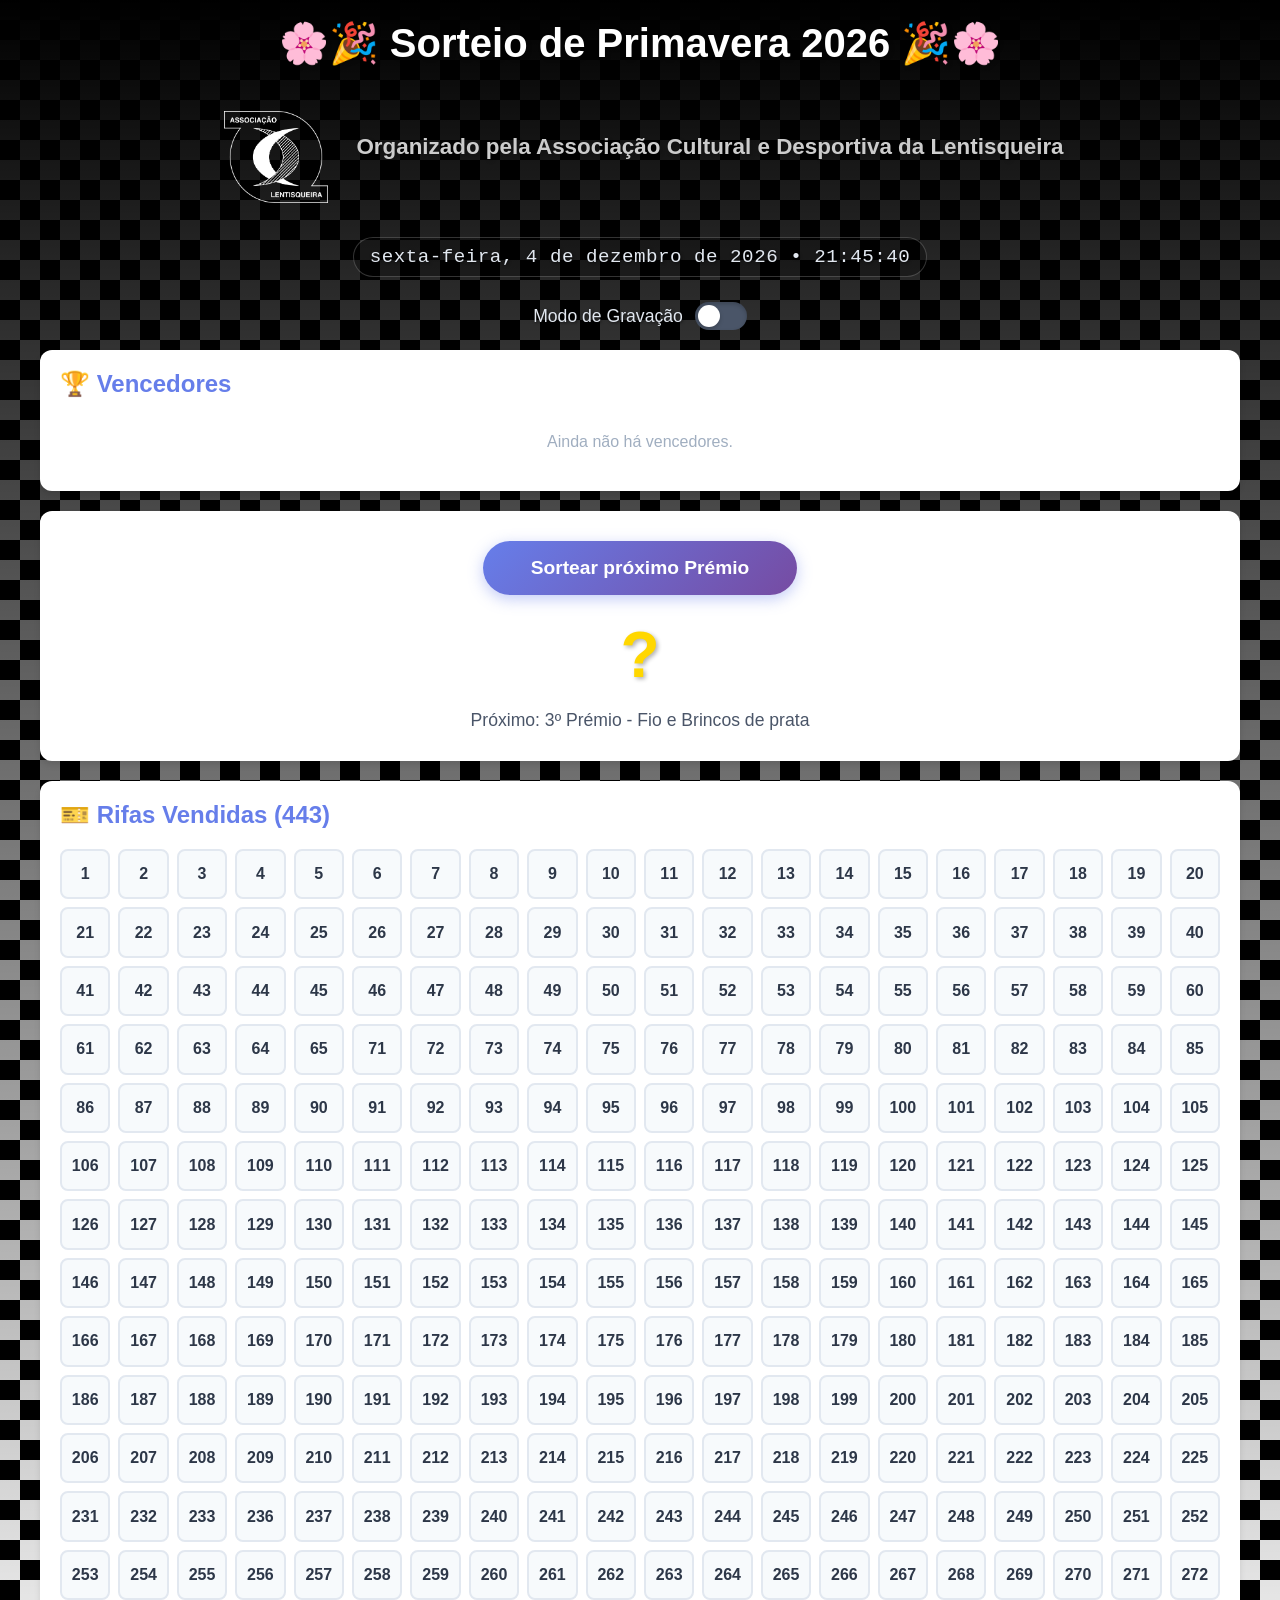
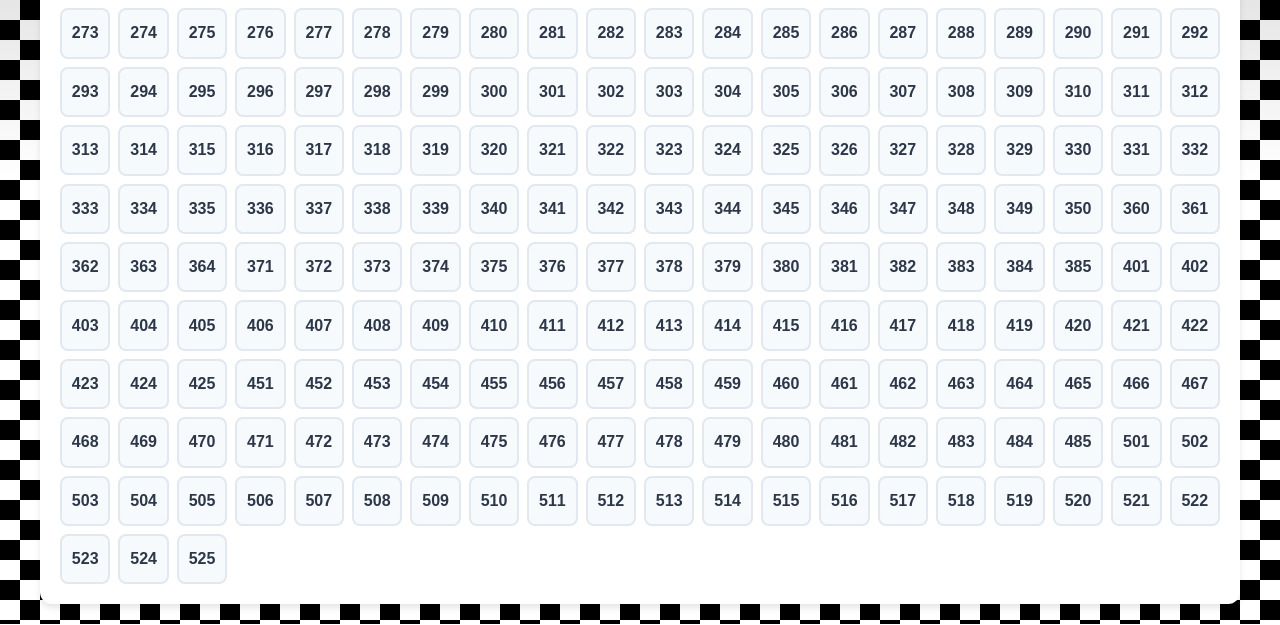
<file: index.html>
<!doctype html>
<html lang="en">
  <head>
    <meta charset="UTF-8" />
    <meta name="viewport" content="width=device-width, initial-scale=1.0" />
    <title>Sorteio de Primavera</title>
    <link rel="stylesheet" href="style.css" />
  </head>
  <body>
    <div class="container">
      <h1>🌸🎉 Sorteio de Primavera 2026 🎉🌸</h1>

      <div class="header-with-logo">
        <img src="logo.png" alt="Logo ACDL" class="logo" />
        <h3>Organizado pela Associação Cultural e Desportiva da Lentisqueira</h3>
      </div>

      <!-- Live Clock -->
      <div id="live-clock" class="live-clock"></div>

      <!-- Recording Mode Toggle -->
      <div class="recording-controls">
        <label class="toggle-container">
          <span class="toggle-label">Modo de Gravação</span>
          <input type="checkbox" id="recording-toggle" class="toggle-checkbox" />
          <span class="toggle-switch"></span>
        </label>
      </div>

      <!-- Recording Indicator -->
      <div id="recording-indicator" class="recording-indicator hidden">
        🔴 REC MODE
      </div>

      <!-- Winners Section -->
      <div class="winners-section">
        <h2>🏆 Vencedores</h2>
        <div id="winners-list" class="winners-list">
          <div class="empty-winners">
            Sem vencedores ainda. Inicie o sorteio!
          </div>
        </div>
      </div>

      <!-- Control Section -->
      <div class="control-section">
        <button id="draw-button" class="draw-button">
          Sortear próximo Prémio
        </button>
        <div id="current-number" class="current-number">?</div>
        <div id="prize-status" class="prize-status"></div>
      </div>

      <!-- Ticket Grid -->
      <div class="grid-section">
        <h2 id="tickets-heading">🎫 Rifas Vendidas</h2>
        <div id="ticket-grid" class="ticket-grid"></div>
      </div>

      <div id="winner-modal" class="modal">
        <div class="modal-content">
          <span class="close-button" id="modal-close">&times;</span>
          <h2>Temos Vencedor! 🎉</h2>
          <div class="winning-ticket" id="modal-ticket">#---</div>
          <div class="winning-name" id="modal-name">Nome do Comprador</div>
          <div class="prize-won" id="modal-prize">---</div>
        </div>
      </div>
    </div>

    <script type="module" src="raffle.js"></script>
  </body>
</html>
</file>
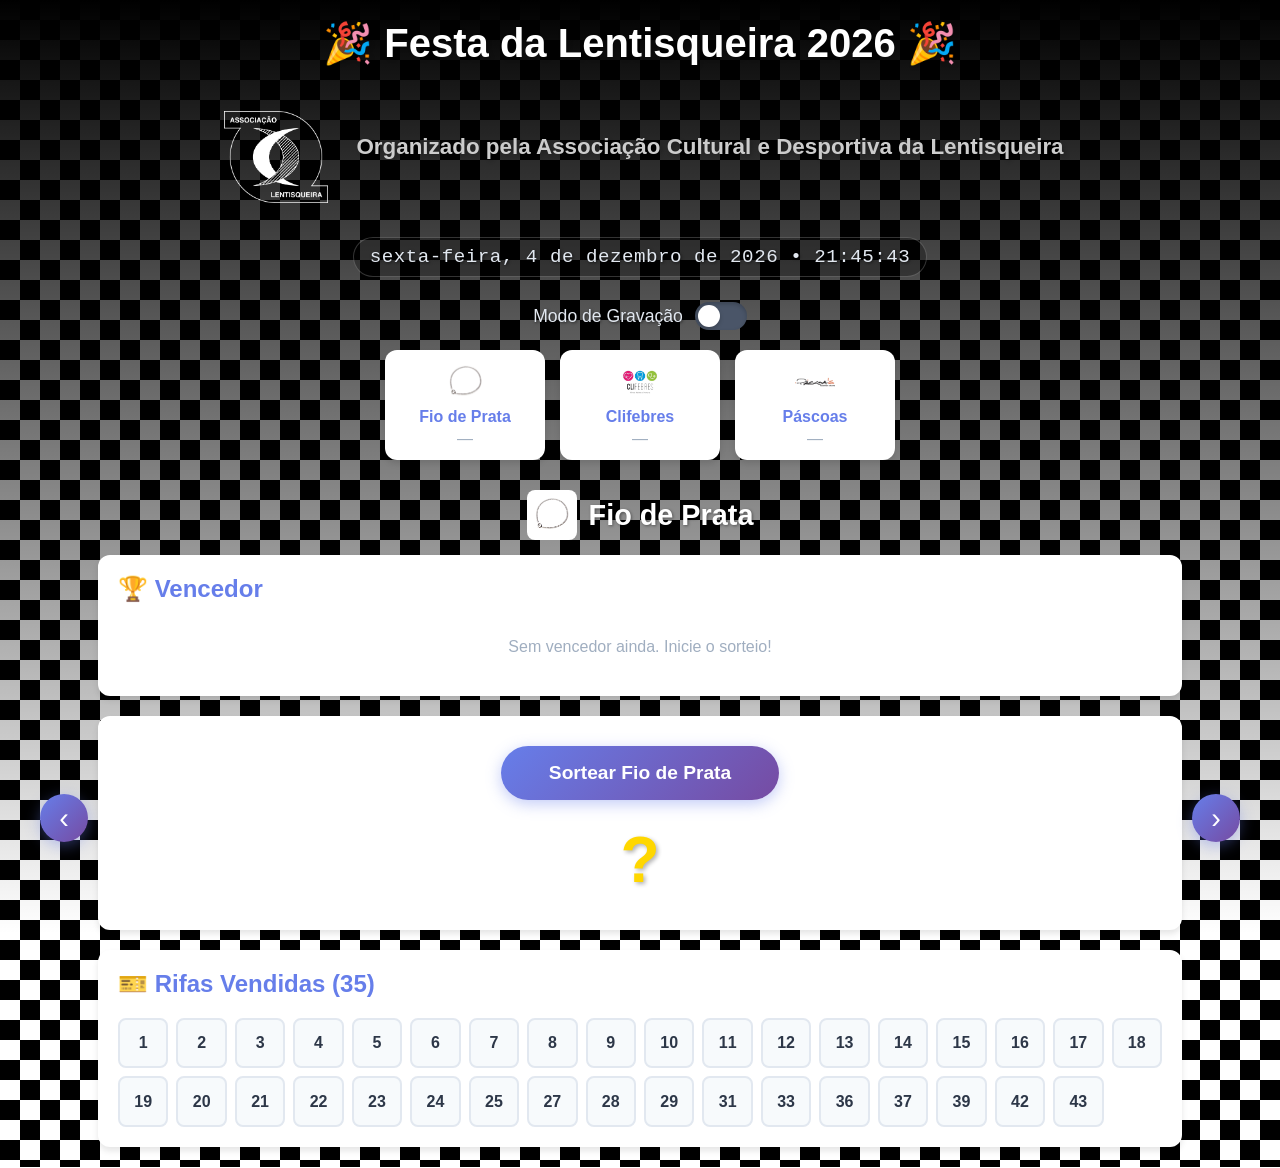
<file: festa-lentisqueira-2026/index.html>
<!doctype html>
<html lang="en">
  <head>
    <meta charset="UTF-8" />
    <meta name="viewport" content="width=device-width, initial-scale=1.0" />
    <title>Festa da Lentisqueira 2026</title>
    <link rel="stylesheet" href="style.css" />
  </head>
  <body>
    <div class="container">
      <h1>🎉 Festa da Lentisqueira 2026 🎉</h1>

      <div class="header-with-logo">
        <img src="logo.png" alt="Logo ACDL" class="logo" />
        <h3>Organizado pela Associação Cultural e Desportiva da Lentisqueira</h3>
      </div>

      <!-- Live Clock -->
      <div id="live-clock" class="live-clock"></div>

      <!-- Recording Mode Toggle -->
      <div class="recording-controls">
        <label class="toggle-container">
          <span class="toggle-label">Modo de Gravação</span>
          <input type="checkbox" id="recording-toggle" class="toggle-checkbox" />
          <span class="toggle-switch"></span>
        </label>
      </div>

      <!-- Recording Indicator -->
      <div id="recording-indicator" class="recording-indicator hidden">
        🔴 REC MODE
      </div>

      <!-- Winners Summary: always shows all 3 contests' status -->
      <div id="winners-summary" class="winners-summary"></div>

      <!-- Contest Carousel: one contest's controls visible at a time -->
      <div class="carousel">
        <button id="carousel-prev" class="carousel-nav-btn" aria-label="Contest anterior">&lsaquo;</button>
        <div id="contests-container" class="carousel-viewport"></div>
        <button id="carousel-next" class="carousel-nav-btn" aria-label="Contest seguinte">&rsaquo;</button>
      </div>

      <div id="winner-modal" class="modal">
        <div class="modal-content">
          <span class="close-button" id="modal-close">&times;</span>
          <h2>Temos Vencedor! 🎉</h2>
          <div class="winning-ticket" id="modal-ticket">#---</div>
          <div class="winning-name" id="modal-name">Nome do Comprador</div>
          <div class="prize-won" id="modal-prize">---</div>
        </div>
      </div>
    </div>

    <script type="module" src="raffle.js"></script>
  </body>
</html>
</file>
<file: style.css>
* {
  margin: 0;
  padding: 0;
  box-sizing: border-box;
}

body {
  font-family:
    -apple-system, BlinkMacSystemFont, "Segoe UI", Roboto, Oxygen, Ubuntu,
    Cantarell, sans-serif;
  background:
    linear-gradient(to bottom, black 0%, transparent 80%),
    repeating-conic-gradient(#000 0% 25%, #fff 0% 50%) 0 0 / 40px 40px;
  min-height: 100vh;
  padding: 20px;
  color: #333;
}

.container {
  max-width: 1200px;
  margin: 0 auto;
}

h1,
h3,
h5 {
  text-align: center;
  color: white;
  margin-bottom: 30px;
  font-size: 2.5rem;
  text-shadow: 2px 2px 4px rgba(0, 0, 0, 0.2);
}

h3 {
  color: #ccc;
  font-size: 1.4rem;
  margin-bottom: 20px;
}

/* Header with logo */
.header-with-logo {
  display: flex;
  align-items: center;
  justify-content: center;
  gap: 20px;
  margin-bottom: 30px;
  flex-wrap: wrap;
}

.logo {
  width: 120px;
  height: 120px;
  object-fit: contain;
  background: white;
  border: 2px solid #667eea;
  border-radius: 8px;
  padding: 8px;
}

.logo[src="logo.png"] {
  /* Placeholder styling when no image */
  background: transparent;
  border: none;
}

/* Live Clock */
.live-clock {
  color: #e2e8f0;
  font-size: 1.2rem;
  font-family: monospace;
  margin: -10px auto 25px auto;
  text-shadow: 1px 1px 3px rgba(0, 0, 0, 0.6);
  letter-spacing: 0.5px;
  background: rgba(0, 0, 0, 0.3);
  display: block;
  max-width: fit-content;
  padding: 8px 16px;
  border-radius: 20px;
  border: 1px solid rgba(255, 255, 255, 0.2);
}

/* Recording Controls */
.recording-controls {
  display: flex;
  justify-content: center;
  margin: 20px auto;
}

.toggle-container {
  display: flex;
  align-items: center;
  gap: 12px;
  cursor: pointer;
  user-select: none;
}

.toggle-label {
  color: #e2e8f0;
  font-size: 1.1rem;
  font-weight: 500;
  text-shadow: 1px 1px 3px rgba(0, 0, 0, 0.6);
}

.toggle-checkbox {
  display: none;
}

.toggle-switch {
  position: relative;
  width: 52px;
  height: 28px;
  background: #4a5568;
  border-radius: 14px;
  transition: background 0.3s ease;
  box-shadow: inset 0 2px 4px rgba(0, 0, 0, 0.2);
}

.toggle-switch::after {
  content: "";
  position: absolute;
  top: 3px;
  left: 3px;
  width: 22px;
  height: 22px;
  background: white;
  border-radius: 50%;
  transition: transform 0.3s ease;
  box-shadow: 0 2px 4px rgba(0, 0, 0, 0.2);
}

.toggle-checkbox:checked + .toggle-switch {
  background: #667eea;
}

.toggle-checkbox:checked + .toggle-switch::after {
  transform: translateX(24px);
}

/* Recording Indicator */
.recording-indicator {
  position: fixed;
  top: 20px;
  right: 20px;
  background: rgba(0, 0, 0, 0.8);
  color: white;
  padding: 8px 16px;
  border-radius: 20px;
  font-size: 0.9rem;
  font-weight: bold;
  letter-spacing: 1px;
  z-index: 999;
  box-shadow: 0 4px 12px rgba(255, 0, 0, 0.3);
  animation: pulse 2s infinite;
}

@keyframes pulse {
  0%, 100% {
    opacity: 1;
  }
  50% {
    opacity: 0.7;
  }
}

.recording-indicator.hidden {
  display: none;
}

/* Recording Mode - Hide Elements */
body.recording-mode .grid-section {
  display: none;
}

/* Recording Mode - Enlarge Current Number */
body.recording-mode .current-number {
  font-size: 6rem;
  margin-top: 30px;
  margin-bottom: 30px;
}

body.recording-mode .control-section {
  padding: 40px 30px;
}

/* Winners Section */
.winners-section {
  background: white;
  border-radius: 12px;
  padding: 20px;
  margin-bottom: 20px;
  box-shadow: 0 4px 6px rgba(0, 0, 0, 0.1);
}

.winners-section h2 {
  margin-bottom: 15px;
  color: #667eea;
}

.winners-list {
  display: flex;
  flex-direction: column;
  gap: 10px;
}

.winner-item {
  display: flex;
  align-items: center;
  padding: 12px;
  background: #f7fafc;
  border-radius: 8px;
  border-left: 4px solid #667eea;
}

.winner-item.first {
  border-left-color: #ffd700;
}
.winner-item.second {
  border-left-color: #c0c0c0;
}
.winner-item.third {
  border-left-color: #cd7f32;
}

.winner-ticket {
  font-size: 1.5rem;
  font-weight: bold;
  margin-right: 15px;
  color: #667eea;
}

.winner-prize {
  font-size: 1.1rem;
  color: #4a5568;
}

.empty-winners {
  text-align: center;
  color: #a0aec0;
  padding: 20px;
}

/* Control Section */
.control-section {
  background: white;
  border-radius: 12px;
  padding: 30px;
  margin-bottom: 20px;
  text-align: center;
  box-shadow: 0 4px 6px rgba(0, 0, 0, 0.1);
}

.draw-button {
  background: linear-gradient(135deg, #667eea 0%, #764ba2 100%);
  color: white;
  border: none;
  padding: 16px 48px;
  font-size: 1.2rem;
  font-weight: bold;
  border-radius: 50px;
  cursor: pointer;
  transition: all 0.3s ease;
  box-shadow: 0 4px 15px rgba(102, 126, 234, 0.4);
}

.draw-button:hover:not(:disabled) {
  transform: translateY(-2px);
  box-shadow: 0 6px 20px rgba(102, 126, 234, 0.6);
}

.draw-button:disabled {
  opacity: 0.5;
  cursor: not-allowed;
}

.current-number {
  margin-top: 20px;
  font-size: 4rem;
  font-weight: bold;
  color: #ffd700;
  text-shadow: 2px 2px 4px rgba(0, 0, 0, 0.3);
  min-height: 80px;
  display: flex;
  align-items: center;
  justify-content: center;
}

.prize-status {
  margin-top: 15px;
  font-size: 1.1rem;
  color: #4a5568;
}

/* Ticket Grid */
.grid-section {
  background: white;
  border-radius: 12px;
  padding: 20px;
  box-shadow: 0 4px 6px rgba(0, 0, 0, 0.1);
}

.grid-section h2 {
  margin-bottom: 15px;
  color: #667eea;
}

.ticket-grid {
  display: grid;
  grid-template-columns: repeat(auto-fit, minmax(50px, 1fr));
  gap: 8px;
  margin-top: 20px;
}

.ticket {
  aspect-ratio: 1;
  display: flex;
  align-items: center;
  justify-content: center;
  background: #f7fafc;
  border: 2px solid #e2e8f0;
  border-radius: 8px;
  font-weight: bold;
  font-size: 1rem;
  color: #2d3748;
  transition: all 0.15s ease;
  cursor: default;
}

.ticket.highlight {
  background: #ffd700;
  border-color: #ffed4e;
  color: #000;
  transform: scale(1.1);
  box-shadow: 0 4px 12px rgba(255, 215, 0, 0.5);
}

.ticket.winner {
  background: #48bb78;
  border-color: #38a169;
  color: white;
  position: relative;
}

.ticket.winner::after {
  content: "★";
  position: absolute;
  top: 2px;
  right: 4px;
  font-size: 0.8rem;
}

/* Modal */
.modal {
  display: none;
  position: fixed;
  top: 0;
  left: 0;
  width: 100%;
  height: 100%;
  background: rgba(0, 0, 0, 0.8);
  align-items: center;
  justify-content: center;
  z-index: 1000;
  animation: fadeIn 0.3s ease;
}

.modal.show {
  display: flex;
}

@keyframes fadeIn {
  from {
    opacity: 0;
  }
  to {
    opacity: 1;
  }
}

.modal-content {
  background: white;
  padding: 50px;
  border-radius: 20px;
  text-align: center;
  max-width: 500px;
  animation: scaleIn 0.5s ease;
}

@keyframes scaleIn {
  from {
    transform: scale(0.7);
    opacity: 0;
  }
  to {
    transform: scale(1);
    opacity: 1;
  }
}

.modal-content h2 {
  color: #667eea;
  margin-bottom: 20px;
  font-size: 1.8rem;
}

.winning-ticket {
  font-size: 5rem;
  font-weight: bold;
  color: #ffd700;
  text-shadow: 3px 3px 6px rgba(0, 0, 0, 0.2);
  margin: 20px 0;
}

.winning-name {
  font-size: 2rem;
  font-weight: bold;
  color: #667eea;
  margin-bottom: 20px;
}

.prize-won {
  font-size: 1.5rem;
  color: #4a5568;
  margin-bottom: 30px;
}

.close-button {
  position: absolute;
  right: 20px;
  top: 10px;
  font-size: 2rem;
  cursor: pointer;
  color: #a0aec0;
}

.close-button:hover {
  color: #4a5568;
}

.modal-close {
  background: #667eea;
  color: white;
  border: none;
  padding: 12px 30px;
  font-size: 1.1rem;
  border-radius: 25px;
  cursor: pointer;
  transition: all 0.3s ease;
}

.modal-close:hover {
  background: #764ba2;
  transform: translateY(-2px);
}

@media (max-width: 768px) {
  h1 {
    font-size: 2rem;
  }

  h3 {
    font-size: 1.3rem;
  }

  .header-with-logo {
    flex-direction: column;
    gap: 15px;
  }

  .logo {
    width: 60px;
    height: 60px;
  }

  .ticket-grid {
    grid-template-columns: repeat(auto-fit, minmax(50px, 1fr));
    gap: 6px;
  }

  .ticket {
    font-size: 0.9rem;
  }

  .winning-ticket {
    font-size: 3.5rem;
  }

  .prize-won {
    font-size: 1.5rem;
  }

  .toggle-label {
    font-size: 1rem;
  }

  .recording-indicator {
    top: 10px;
    right: 10px;
    font-size: 0.8rem;
    padding: 6px 12px;
  }

  body.recording-mode .current-number {
    font-size: 4.5rem;
  }
}
</file>
<file: festa-lentisqueira-2026/style.css>
* {
  margin: 0;
  padding: 0;
  box-sizing: border-box;
}

body {
  font-family:
    -apple-system, BlinkMacSystemFont, "Segoe UI", Roboto, Oxygen, Ubuntu,
    Cantarell, sans-serif;
  background:
    linear-gradient(to bottom, black 0%, transparent 80%),
    repeating-conic-gradient(#000 0% 25%, #fff 0% 50%) 0 0 / 40px 40px;
  min-height: 100vh;
  padding: 20px;
  color: #333;
}

.container {
  max-width: 1200px;
  margin: 0 auto;
}

h1,
h3,
h5 {
  text-align: center;
  color: white;
  margin-bottom: 30px;
  font-size: 2.5rem;
  text-shadow: 2px 2px 4px rgba(0, 0, 0, 0.2);
}

h3 {
  color: #ccc;
  font-size: 1.4rem;
  margin-bottom: 20px;
}

/* Header with logo */
.header-with-logo {
  display: flex;
  align-items: center;
  justify-content: center;
  gap: 20px;
  margin-bottom: 30px;
  flex-wrap: wrap;
}

.logo {
  width: 120px;
  height: 120px;
  object-fit: contain;
  background: white;
  border: 2px solid #667eea;
  border-radius: 8px;
  padding: 8px;
}

.logo[src="logo.png"] {
  /* Placeholder styling when no image */
  background: transparent;
  border: none;
}

/* Live Clock */
.live-clock {
  color: #e2e8f0;
  font-size: 1.2rem;
  font-family: monospace;
  margin: -10px auto 25px auto;
  text-shadow: 1px 1px 3px rgba(0, 0, 0, 0.6);
  letter-spacing: 0.5px;
  background: rgba(0, 0, 0, 0.3);
  display: block;
  max-width: fit-content;
  padding: 8px 16px;
  border-radius: 20px;
  border: 1px solid rgba(255, 255, 255, 0.2);
}

/* Recording Controls */
.recording-controls {
  display: flex;
  justify-content: center;
  margin: 20px auto;
}

.toggle-container {
  display: flex;
  align-items: center;
  gap: 12px;
  cursor: pointer;
  user-select: none;
}

.toggle-label {
  color: #e2e8f0;
  font-size: 1.1rem;
  font-weight: 500;
  text-shadow: 1px 1px 3px rgba(0, 0, 0, 0.6);
}

.toggle-checkbox {
  display: none;
}

.toggle-switch {
  position: relative;
  width: 52px;
  height: 28px;
  background: #4a5568;
  border-radius: 14px;
  transition: background 0.3s ease;
  box-shadow: inset 0 2px 4px rgba(0, 0, 0, 0.2);
}

.toggle-switch::after {
  content: "";
  position: absolute;
  top: 3px;
  left: 3px;
  width: 22px;
  height: 22px;
  background: white;
  border-radius: 50%;
  transition: transform 0.3s ease;
  box-shadow: 0 2px 4px rgba(0, 0, 0, 0.2);
}

.toggle-checkbox:checked + .toggle-switch {
  background: #667eea;
}

.toggle-checkbox:checked + .toggle-switch::after {
  transform: translateX(24px);
}

/* Recording Indicator */
.recording-indicator {
  position: fixed;
  top: 20px;
  right: 20px;
  background: rgba(0, 0, 0, 0.8);
  color: white;
  padding: 8px 16px;
  border-radius: 20px;
  font-size: 0.9rem;
  font-weight: bold;
  letter-spacing: 1px;
  z-index: 999;
  box-shadow: 0 4px 12px rgba(255, 0, 0, 0.3);
  animation: pulse 2s infinite;
}

@keyframes pulse {
  0%, 100% {
    opacity: 1;
  }
  50% {
    opacity: 0.7;
  }
}

.recording-indicator.hidden {
  display: none;
}

/* Recording Mode - Hide Elements */
body.recording-mode .grid-section {
  display: none;
}

/* Recording Mode - Enlarge Current Number */
body.recording-mode .current-number {
  font-size: 6rem;
  margin-top: 30px;
  margin-bottom: 30px;
}

body.recording-mode .control-section {
  padding: 40px 30px;
}

.contest-heading {
  display: flex;
  align-items: center;
  justify-content: center;
  gap: 12px;
  color: white;
  font-size: 1.8rem;
  margin-bottom: 15px;
  text-shadow: 1px 1px 3px rgba(0, 0, 0, 0.4);
}

.contest-logo {
  width: 50px;
  height: 50px;
  object-fit: contain;
  background: white;
  border-radius: 8px;
  padding: 4px;
}

/* Winners Summary */
.winners-summary {
  display: flex;
  flex-wrap: wrap;
  justify-content: center;
  gap: 15px;
  margin-bottom: 30px;
}

.summary-item {
  background: white;
  border-radius: 12px;
  padding: 12px 20px;
  text-align: center;
  min-width: 160px;
  box-shadow: 0 4px 6px rgba(0, 0, 0, 0.1);
}

.summary-logo {
  display: block;
  width: 40px;
  height: 40px;
  object-fit: contain;
  margin: 0 auto 6px auto;
}

.summary-name {
  display: block;
  font-weight: bold;
  color: #667eea;
  margin-bottom: 4px;
}

.summary-winner {
  display: block;
  color: #a0aec0;
}

.summary-winner.drawn {
  color: #48bb78;
  font-weight: bold;
}

/* Contest Carousel */
.carousel {
  display: flex;
  align-items: center;
  gap: 10px;
}

.carousel-viewport {
  flex: 1;
  min-width: 0;
}

.carousel-nav-btn {
  flex-shrink: 0;
  background: linear-gradient(135deg, #667eea 0%, #764ba2 100%);
  color: white;
  border: none;
  width: 48px;
  height: 48px;
  border-radius: 50%;
  font-size: 1.8rem;
  line-height: 1;
  cursor: pointer;
  box-shadow: 0 4px 15px rgba(102, 126, 234, 0.4);
  transition: all 0.3s ease;
}

.carousel-nav-btn:hover {
  transform: scale(1.1);
  box-shadow: 0 6px 20px rgba(102, 126, 234, 0.6);
}

.contest-section {
  display: none;
}

.contest-section.active {
  display: block;
}

/* Winners Section */
.winners-section {
  background: white;
  border-radius: 12px;
  padding: 20px;
  margin-bottom: 20px;
  box-shadow: 0 4px 6px rgba(0, 0, 0, 0.1);
}

.winners-section h2 {
  margin-bottom: 15px;
  color: #667eea;
}

.winners-list {
  display: flex;
  flex-direction: column;
  gap: 10px;
}

.winner-item {
  display: flex;
  align-items: center;
  padding: 12px;
  background: #f7fafc;
  border-radius: 8px;
  border-left: 4px solid #667eea;
}

.winner-item.first {
  border-left-color: #ffd700;
}
.winner-item.second {
  border-left-color: #c0c0c0;
}
.winner-item.third {
  border-left-color: #cd7f32;
}

.winner-ticket {
  font-size: 1.5rem;
  font-weight: bold;
  margin-right: 15px;
  color: #667eea;
}

.winner-prize {
  font-size: 1.1rem;
  color: #4a5568;
}

.empty-winners {
  text-align: center;
  color: #a0aec0;
  padding: 20px;
}

/* Control Section */
.control-section {
  background: white;
  border-radius: 12px;
  padding: 30px;
  margin-bottom: 20px;
  text-align: center;
  box-shadow: 0 4px 6px rgba(0, 0, 0, 0.1);
}

.draw-button {
  background: linear-gradient(135deg, #667eea 0%, #764ba2 100%);
  color: white;
  border: none;
  padding: 16px 48px;
  font-size: 1.2rem;
  font-weight: bold;
  border-radius: 50px;
  cursor: pointer;
  transition: all 0.3s ease;
  box-shadow: 0 4px 15px rgba(102, 126, 234, 0.4);
}

.draw-button:hover:not(:disabled) {
  transform: translateY(-2px);
  box-shadow: 0 6px 20px rgba(102, 126, 234, 0.6);
}

.draw-button:disabled {
  opacity: 0.5;
  cursor: not-allowed;
}

.current-number {
  margin-top: 20px;
  font-size: 4rem;
  font-weight: bold;
  color: #ffd700;
  text-shadow: 2px 2px 4px rgba(0, 0, 0, 0.3);
  min-height: 80px;
  display: flex;
  align-items: center;
  justify-content: center;
}

.prize-status {
  margin-top: 15px;
  font-size: 1.1rem;
  color: #4a5568;
}

/* Ticket Grid */
.grid-section {
  background: white;
  border-radius: 12px;
  padding: 20px;
  box-shadow: 0 4px 6px rgba(0, 0, 0, 0.1);
}

.grid-section h2 {
  margin-bottom: 15px;
  color: #667eea;
}

.ticket-grid {
  display: grid;
  grid-template-columns: repeat(auto-fit, minmax(50px, 1fr));
  gap: 8px;
  margin-top: 20px;
}

.ticket {
  aspect-ratio: 1;
  display: flex;
  align-items: center;
  justify-content: center;
  background: #f7fafc;
  border: 2px solid #e2e8f0;
  border-radius: 8px;
  font-weight: bold;
  font-size: 1rem;
  color: #2d3748;
  transition: all 0.15s ease;
  cursor: default;
}

.ticket.highlight {
  background: #ffd700;
  border-color: #ffed4e;
  color: #000;
  transform: scale(1.1);
  box-shadow: 0 4px 12px rgba(255, 215, 0, 0.5);
}

.ticket.winner {
  background: #48bb78;
  border-color: #38a169;
  color: white;
  position: relative;
}

.ticket.winner::after {
  content: "★";
  position: absolute;
  top: 2px;
  right: 4px;
  font-size: 0.8rem;
}

/* Modal */
.modal {
  display: none;
  position: fixed;
  top: 0;
  left: 0;
  width: 100%;
  height: 100%;
  background: rgba(0, 0, 0, 0.8);
  align-items: center;
  justify-content: center;
  z-index: 1000;
  animation: fadeIn 0.3s ease;
}

.modal.show {
  display: flex;
}

@keyframes fadeIn {
  from {
    opacity: 0;
  }
  to {
    opacity: 1;
  }
}

.modal-content {
  background: white;
  padding: 50px;
  border-radius: 20px;
  text-align: center;
  max-width: 500px;
  animation: scaleIn 0.5s ease;
}

@keyframes scaleIn {
  from {
    transform: scale(0.7);
    opacity: 0;
  }
  to {
    transform: scale(1);
    opacity: 1;
  }
}

.modal-content h2 {
  color: #667eea;
  margin-bottom: 20px;
  font-size: 1.8rem;
}

.winning-ticket {
  font-size: 5rem;
  font-weight: bold;
  color: #ffd700;
  text-shadow: 3px 3px 6px rgba(0, 0, 0, 0.2);
  margin: 20px 0;
}

.winning-name {
  font-size: 2rem;
  font-weight: bold;
  color: #667eea;
  margin-bottom: 20px;
}

.prize-won {
  font-size: 1.5rem;
  color: #4a5568;
  margin-bottom: 30px;
}

.close-button {
  position: absolute;
  right: 20px;
  top: 10px;
  font-size: 2rem;
  cursor: pointer;
  color: #a0aec0;
}

.close-button:hover {
  color: #4a5568;
}

.modal-close {
  background: #667eea;
  color: white;
  border: none;
  padding: 12px 30px;
  font-size: 1.1rem;
  border-radius: 25px;
  cursor: pointer;
  transition: all 0.3s ease;
}

.modal-close:hover {
  background: #764ba2;
  transform: translateY(-2px);
}

@media (max-width: 768px) {
  h1 {
    font-size: 2rem;
  }

  h3 {
    font-size: 1.3rem;
  }

  .header-with-logo {
    flex-direction: column;
    gap: 15px;
  }

  .logo {
    width: 60px;
    height: 60px;
  }

  .ticket-grid {
    grid-template-columns: repeat(auto-fit, minmax(50px, 1fr));
    gap: 6px;
  }

  .ticket {
    font-size: 0.9rem;
  }

  .winning-ticket {
    font-size: 3.5rem;
  }

  .prize-won {
    font-size: 1.5rem;
  }

  .toggle-label {
    font-size: 1rem;
  }

  .recording-indicator {
    top: 10px;
    right: 10px;
    font-size: 0.8rem;
    padding: 6px 12px;
  }

  body.recording-mode .current-number {
    font-size: 4.5rem;
  }

  .summary-item {
    min-width: 120px;
    padding: 10px 14px;
  }

  .summary-logo {
    width: 30px;
    height: 30px;
  }

  .contest-logo {
    width: 36px;
    height: 36px;
  }

  .carousel-nav-btn {
    width: 36px;
    height: 36px;
    font-size: 1.4rem;
  }
}
</file>
